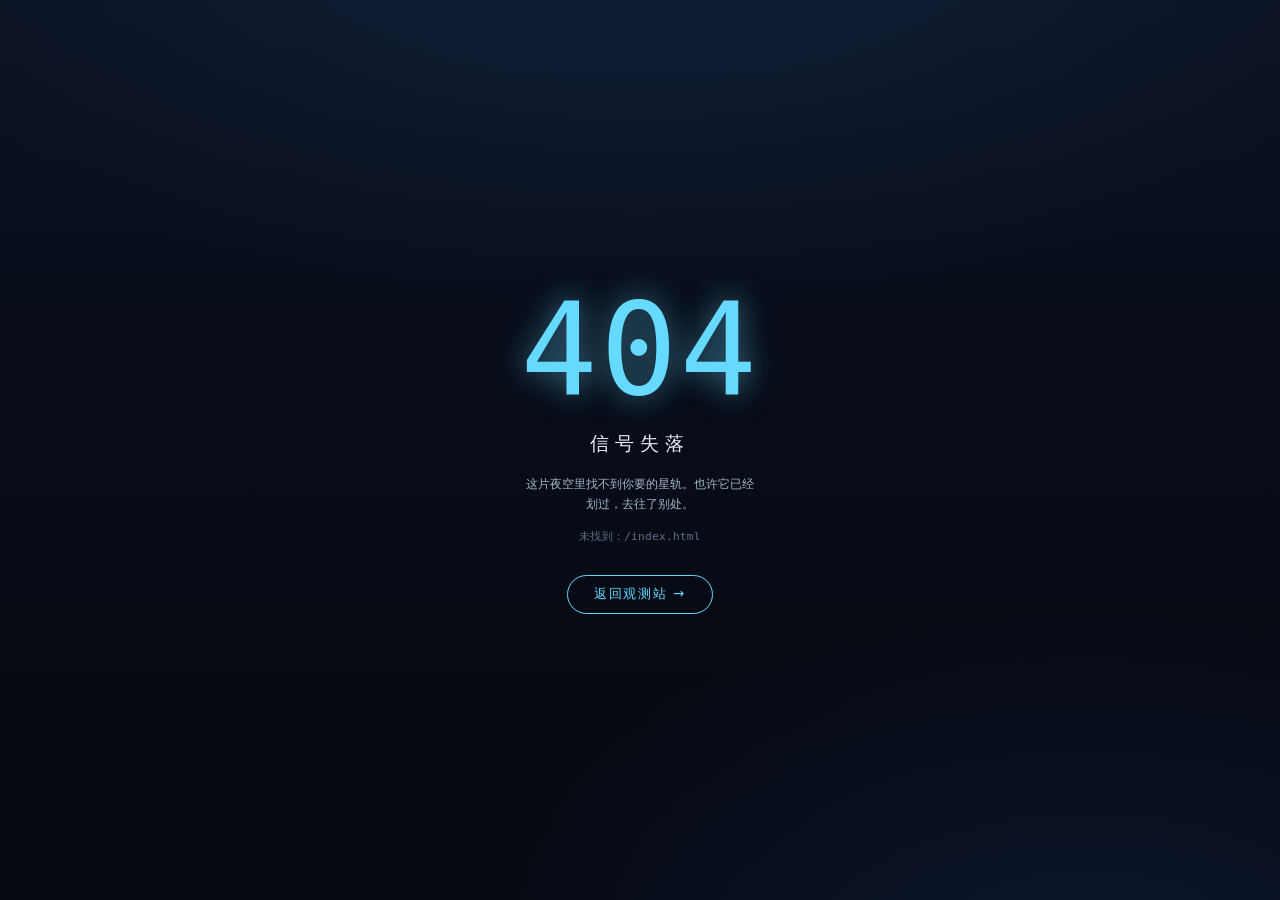
<file: index.html>
<!doctype html>
<html lang="zh-CN">
  <head>
    <meta charset="UTF-8" />
    <meta name="viewport" content="width=device-width, initial-scale=1.0, viewport-fit=cover" />
    <meta name="theme-color" content="#05080f" />
    <link rel="icon" href="/favicon.ico" />
    <meta name="description" content="暗夜观测站 —— 一座为你留灯的夜间观测窗口，实时呈现此刻的方位、时间与去处。" />
    <title>暗夜观测站 · Night Observatory</title>
    <script>
      var _hmt = _hmt || [];
      (function() {
        var hm = document.createElement("script");
        hm.src = "https://hm.baidu.com/hm.js?f1f5e324567a06a019de70816a92c3e7";
        var s = document.getElementsByTagName("script")[0]; 
        s.parentNode.insertBefore(hm, s);
      })();
    </script>
    <script type="module" crossorigin src="/assets/index-CM205afn.js"></script>
    <link rel="stylesheet" crossorigin href="/assets/index-DaNrVlpg.css">
  </head>
  <body>
    <div id="app"></div>
  </body>
</html>
</file>
<file: assets/index-DaNrVlpg.css>
.fade-enter-active,.fade-leave-active{transition:opacity .35s ease}.fade-enter-from,.fade-leave-to{opacity:0}:root{--bg-0: #05080f;--bg-1: #0a1120;--bg-2: #0e1729;--surface: rgba(17, 26, 45, .55);--surface-2: rgba(24, 36, 60, .62);--surface-line: rgba(125, 175, 230, .14);--line: rgba(125, 175, 230, .16);--line-strong: rgba(125, 175, 230, .34);--text: #e9eff8;--text-soft: #a3b4cc;--text-faint: #5d6f8b;--accent: #66d9ff;--accent-2: #ffbf69;--accent-glow: rgba(102, 217, 255, .55);--danger: #ff6b6b;--font-sans: "PingFang SC", "Hiragino Sans GB", "Helvetica Neue", "Microsoft YaHei", system-ui, sans-serif;--font-mono: "SF Mono", "JetBrains Mono", ui-monospace, "Menlo", "Consolas", monospace;--fs-hero: clamp(1.7rem, 3vw, 2.9rem);--fs-h2: clamp(1rem, 1.5vw, 1.4rem);--fs-lead: clamp(.88rem, 1vw, 1.04rem);--fs-body: clamp(.78rem, .92vw, .9rem);--fs-small: .7rem;--fs-clock: clamp(1.8rem, 3.2vw, 2.8rem);--sp-1: .4rem;--sp-2: .9rem;--sp-3: 1.5rem;--ease-out: cubic-bezier(.22, 1, .36, 1);--dur-fast: .2s;--dur-base: .5s}*{box-sizing:border-box;margin:0;padding:0}html,body,#app{height:100%}body{background:radial-gradient(120% 80% at 50% -10%,#11203a 0%,transparent 55%),radial-gradient(90% 70% at 85% 110%,#0c1830 0%,transparent 60%),linear-gradient(180deg,var(--bg-1) 0%,var(--bg-0) 100%);background-attachment:fixed;color:var(--text);font-family:var(--font-sans);font-size:var(--fs-body);line-height:1.6;-webkit-font-smoothing:antialiased;text-rendering:optimizeLegibility;overflow:hidden}::selection{background:var(--accent);color:var(--bg-0)}a{color:inherit;text-decoration:none}img{max-width:100%;display:block}button{font-family:inherit;background:none;border:none;color:inherit;cursor:pointer}h1,h2,h3{font-weight:600;letter-spacing:.01em}.mono{font-family:var(--font-mono);font-variant-numeric:tabular-nums;letter-spacing:.02em}.kicker{display:flex;align-items:center;gap:.7em;color:var(--accent);font-size:var(--fs-small);letter-spacing:.32em;text-transform:uppercase;font-weight:600;opacity:.9}.kicker:before{content:"";width:1.8em;height:1px;background:var(--accent);box-shadow:0 0 8px var(--accent-glow)}::-webkit-scrollbar{height:6px;width:6px}::-webkit-scrollbar-thumb{background:var(--line-strong);border-radius:3px}@media(prefers-reduced-motion:reduce){*,*:before,*:after{animation-duration:.01ms!important;transition-duration:.01ms!important}}
</file>
